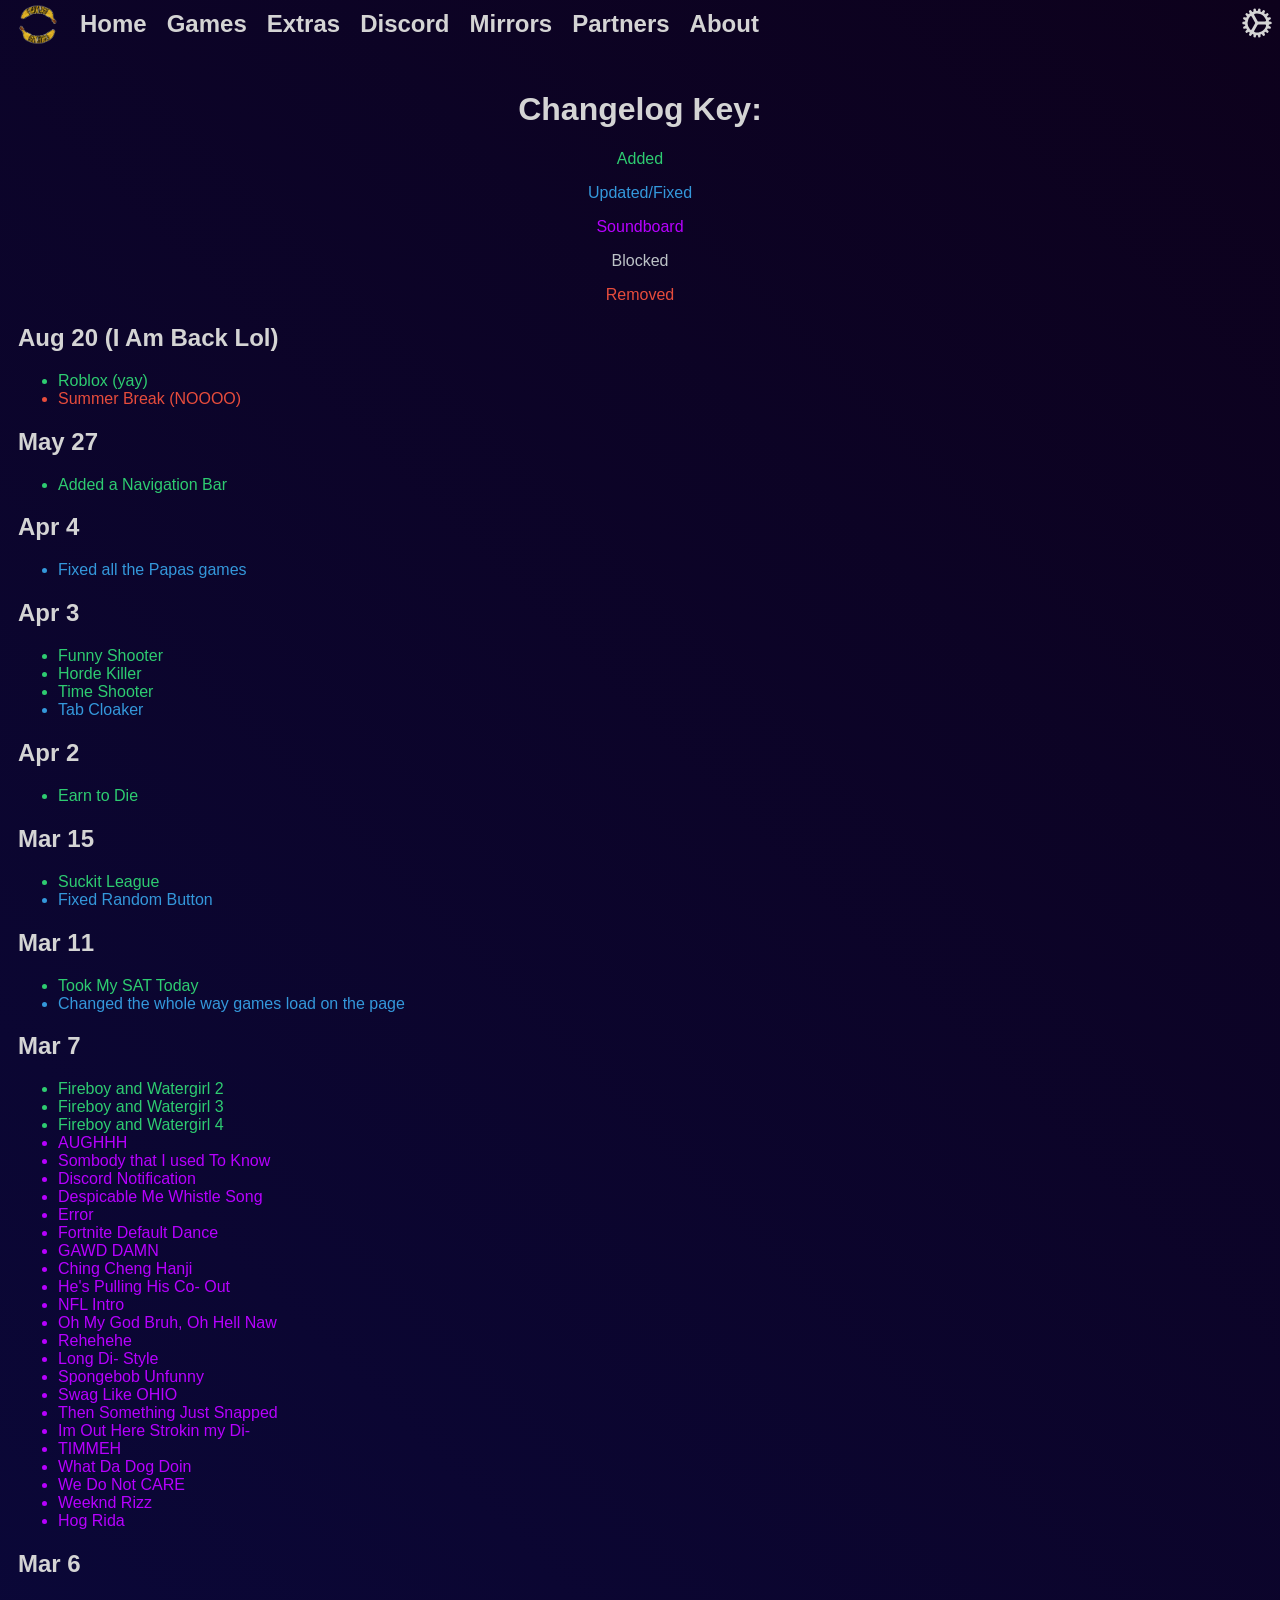
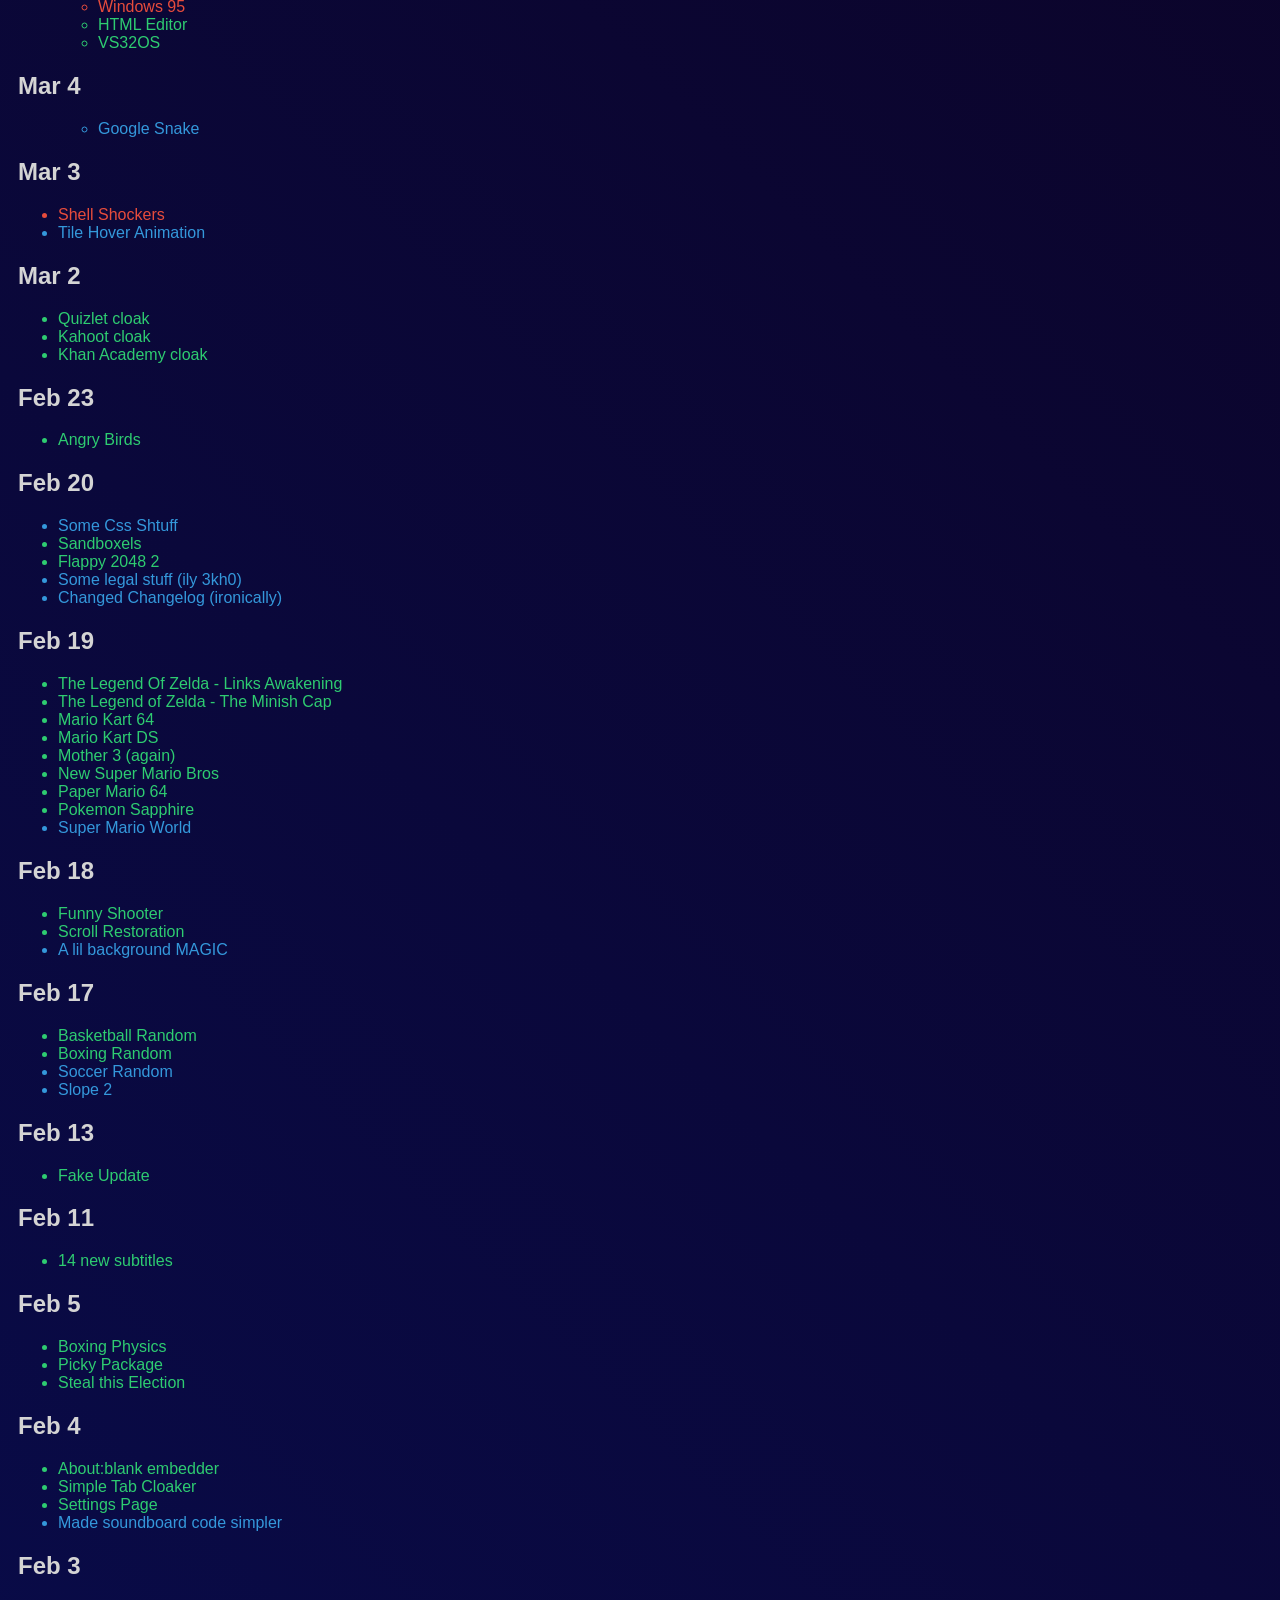
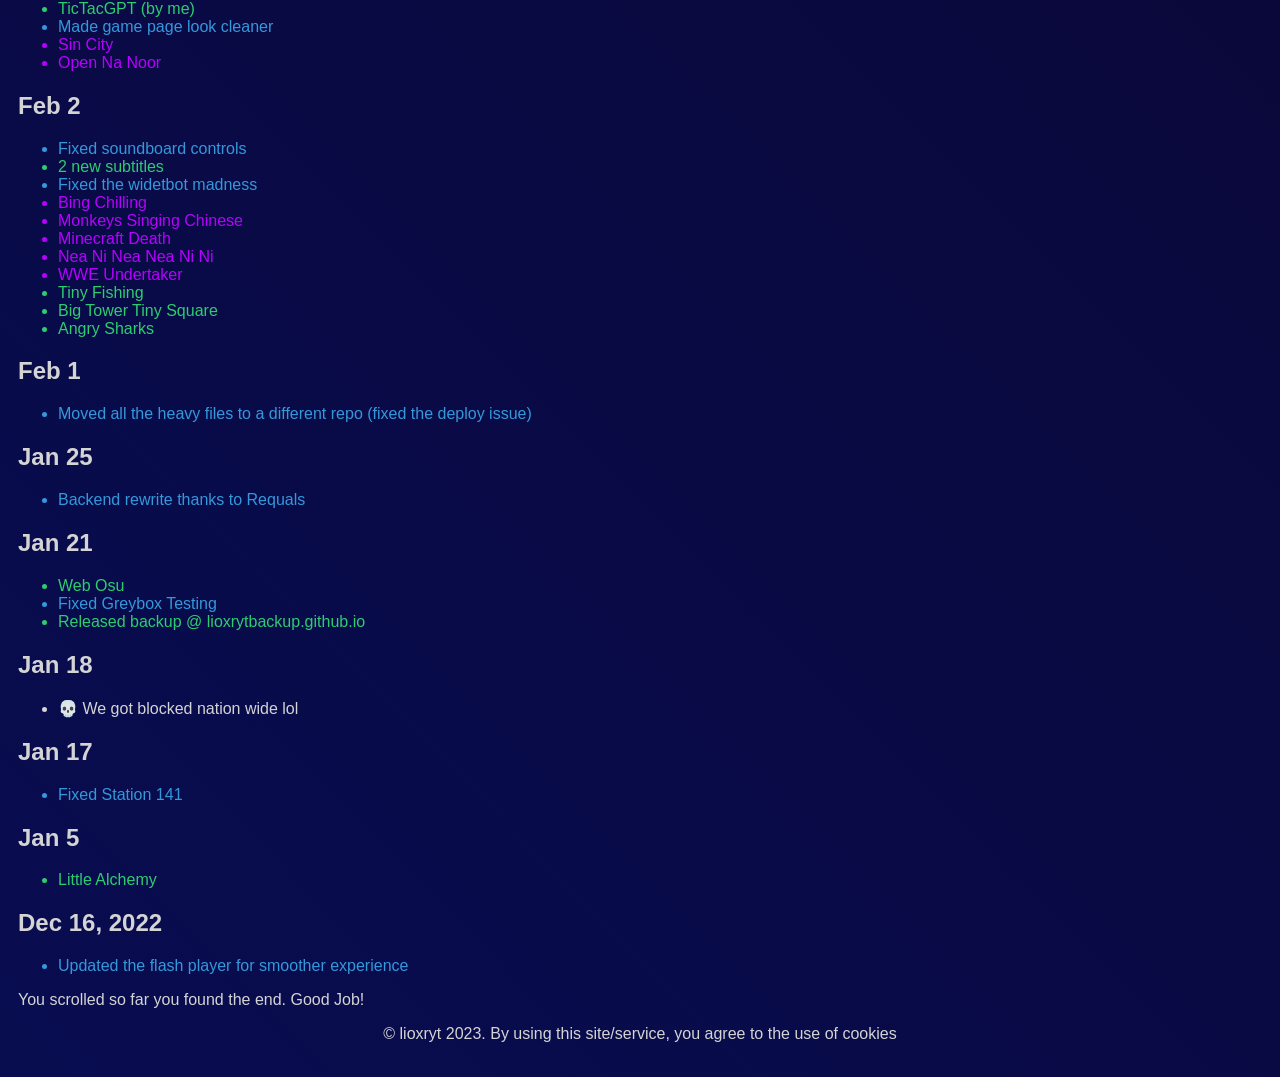
<file: html/changelog.html>
<!DOCTYPE html>
<html lang="en">
<head>
    <script src="/js/adsens.js"></script>
    <script src="/js/GA.js"></script>
    <meta charset="UTF-8">
    <meta name="viewport" content="width=device-width, initial-scale=1.0">
    <title>Changelog </title>
    <link rel="stylesheet" href="/css/changelog.css">
    <link rel="stylesheet" href="/css/themes.css">    
</head>
<body>
    <header>
        <h1>Changelog Key:</h1>
        <p class="add">Added</p>
        <p class="update">Updated/Fixed</p>
        <p class="sound">Soundboard</p>
        <p class="blocked">Blocked</p>
        <p class="remove">Removed</p>
    </header>
    <main>
      <section class="changelog-entry">
          <h2>Aug 20 (I Am Back Lol)</h2>
          <ul>
              <li class="add">Roblox (yay)</li>
              <li class="remove">Summer Break (NOOOO)</li>
          </ul>
      </section>
      <section class="changelog-entry">
          <h2>May 27</h2>
          <ul>
              <li class="add">Added a Navigation Bar</li>
          </ul>
      </section>
      <section class="changelog-entry">
          <h2>Apr 4</h2>
          <ul>
              <li class="update">Fixed all the Papas games</li>
          </ul>
      </section>
      <section class="changelog-entry">
          <h2>Apr 3</h2>
          <ul>
              <li class="add">Funny Shooter</li>
              <li class="add">Horde Killer</li>
              <li class="add">Time Shooter</li>
              <li class="update">Tab Cloaker</li>
          </ul>
      </section>
      <section class="changelog-entry">
        <h2>Apr 2</h2>
        <ul>
            <li class="add">Earn to Die</li>
        </ul>
    </section>
    <section class="changelog-entry">
        <h2>Mar 15</h2>
        <ul>
            <li class="add">Suckit League</li>
            <li class="update">Fixed Random Button</li>
        </ul>
    </section>
    <section class="changelog-entry">
        <h2> Mar 11 </h2>
        <ul>
            <li class="add">Took My SAT Today</li>
            <li class="update">Changed the whole way games load on the page</li>
        </ul>
    </section>
    <section class="changelog-entry">
        <h2> Mar 7 </h2>
        <ul>
            <li class="add">Fireboy and Watergirl 2</li>
            <li class="add">Fireboy and Watergirl 3</li>
            <li class="add">Fireboy and Watergirl 4</li>
            <li class="sound">AUGHHH</li>
            <li class="sound">Sombody that I used To Know</li>
            <li class="sound">Discord Notification</li>
            <li class="sound">Despicable Me Whistle Song</li>
            <li class="sound">Error</li>
            <li class="sound">Fortnite Default Dance</li>
            <li class="sound">GAWD DAMN</li>
            <li class="sound">Ching Cheng Hanji</li>
            <li class="sound">He's Pulling His Co- Out</li>
            <li class="sound">NFL Intro</li>
            <li class="sound">Oh My God Bruh, Oh Hell Naw</li>
            <li class="sound">Rehehehe</li>
            <li class="sound">Long Di- Style</li>
            <li class="sound">Spongebob Unfunny</li>
            <li class="sound">Swag Like OHIO</li>
            <li class="sound">Then Something Just Snapped</li>
            <li class="sound">Im Out Here Strokin my Di-</li>
            <li class="sound">TIMMEH</li>
            <li class="sound">What Da Dog Doin</li>
            <li class="sound">We Do Not CARE</li>
            <li class="sound">Weeknd Rizz</li>
            <li class="sound">Hog Rida</li>
        </ul>
    </section>
    <section class="changelog-entry">
    <h2> Mar 6 </h2>
<ul>
      <ul>
      <li class="remove">Windows 95</li>
      <li class="add">HTML Editor</li>
      <li class="add">VS32OS</li>
    </ul>
    </section>
    <section class="changelog-entry">
    <h2> Mar 4 </h2>
<ul>
      <ul>
      <li class="update">Google Snake</li>
    </ul>
  </section>
    <h2> Mar 3 </h2>
<ul>
      <li class="remove">Shell Shockers</li>
      <li class="update">Tile Hover Animation</li>
    </ul>
  </section>
    <section class="changelog-entry"></section>
    <h2> Mar 2 </h2>
<ul>
      <li class="add">Quizlet cloak</li>
      <li class="add">Kahoot cloak</li>
      <li class="add">Khan Academy cloak</li>
    </ul>
  </section>
      <section class="changelog-entry">
    <h2> Feb 23 </h2>
<ul>
      <li class="add">Angry Birds</li>
    </ul>
  </section>
      <section class="changelog-entry">
    <h2> Feb 20 </h2>
<ul>
      <li class="update">Some Css Shtuff</li>
      <li class="add">Sandboxels</li>
      <li class="add">Flappy 2048 2</li>
      <li class="update">Some legal stuff (ily 3kh0)</li>
      <li class="update">Changed Changelog (ironically)</li>
    </ul>
  </section>
      <section class="changelog-entry">
    <h2> Feb 19 </h2>
<ul>
      <li class="add">The Legend Of Zelda - Links Awakening</li>
      <li class="add">The Legend of Zelda - The Minish Cap</li>
      <li class="add">Mario Kart 64</li>
      <li class="add">Mario Kart DS</li>
      <li class="add">Mother 3 (again)</li>
      <li class="add">New Super Mario Bros</li>
      <li class="add">Paper Mario 64</li>
      <li class="add">Pokemon Sapphire</li>
      <li class="update">Super Mario World</li>
    </ul>
  </section>
      <section class="changelog-entry">
    <h2> Feb 18 </h2>
<ul>
      <li class="add">Funny Shooter</li>
      <li class="add">Scroll Restoration</li>
      <li class="update">A lil background MAGIC</li>
    </ul>
  </section>
      <section class="changelog-entry">
    <h2> Feb 17 </h2>
<ul>
      <li class="add">Basketball Random</li>
      <li class="add">Boxing Random</li>
      <li class="update">Soccer Random</li>
      <li class="update">Slope 2</li>
    </ul>
  </section>
      <section class="changelog-entry">
    <h2> Feb 13 </h2>
<ul>
      <li class="add">Fake Update</li>
    </ul>
  </section>
      <section class="changelog-entry">
    <h2> Feb 11 </h2>
<ul>
      <li class="add">14 new subtitles</li>
    </ul>
  </section>
      <section class="changelog-entry">
    <h2> Feb 5 </h2>
<ul>
      <li class="add">Boxing Physics</li>
      <li class="add">Picky Package</li>
      <li class="add">Steal this Election</li>
    </ul>
  </section>
      <section class="changelog-entry">
    <h2> Feb 4 </h2>
<ul>
      <li class="add">About:blank embedder</li>
      <li class="add">Simple Tab Cloaker</li>
      <li class="add">Settings Page</li>
      <li class="update">Made soundboard code simpler</li>
    </ul>
  </section>
      <section class="changelog-entry">
    <h2> Feb 3 </h2>
<ul>
      <li class="add">TicTacGPT (by me)</li>
      <li class="update">Made game page look cleaner</li>
      <li class="sound">Sin City </li>
      <li class="sound">Open Na Noor</li>
    </ul>
  </section>
      <section class="changelog-entry">
    <h2> Feb 2 </h2>
<ul>
      <li class="update">Fixed soundboard controls</li>
      <li class="add">2 new subtitles</li>
      <li class="update">Fixed the widetbot madness</li>
      <li class="sound">Bing Chilling </li>
      <li class="sound">Monkeys Singing Chinese </li>
      <li class="sound">Minecraft Death </li>
      <li class="sound">Nea Ni Nea Nea Ni Ni </li>
      <li class="sound">WWE Undertaker </li>
      <li class="add">Tiny Fishing</li>
      <li class="add">Big Tower Tiny Square</li>
      <li class="add">Angry Sharks</li>
    </ul>
  </section>
      <section class="changelog-entry">
    <h2> Feb 1 </h2>
<ul>
      <li class="update">Moved all the heavy files to a different repo (fixed the deploy issue)</li>
    </ul>
  </section>
      <section class="changelog-entry">
    <h2> Jan 25 </h2>
<ul>
      <li class="update">Backend rewrite thanks to Requals</li>
    </ul>
  </section>
      <section class="changelog-entry">
    <h2> Jan 21 </h2>
<ul>
      <li class="add">Web Osu</li>
      <li class="update">Fixed Greybox Testing</li>
      <li class="add">Released backup @ lioxrytbackup.github.io</li>
    </ul>
  </section>
      <section class="changelog-entry">
    <h2> Jan 18 </h2>
<ul>
      <li class="block">💀 We got blocked nation wide lol</li>
    </ul>
  </section>
      <section class="changelog-entry">
    <h2> Jan 17 </h2>
<ul>
      <li class="update">Fixed Station 141</li>
    </ul>
  </section>
      <section class="changelog-entry">
    <h2> Jan 5 </h2>
<ul>
      <li class="add">Little Alchemy</li>
    </ul>
  </section>
      <section class="changelog-entry">
    <h2> Dec 16, 2022 </h2>
<ul>
      <li class="update">Updated the flash player for smoother experience</li>
    </ul>
  </section>
    </ul>
  </main>
  <footer>
      You scrolled so far you found the end. Good Job!
  </footer>
  <div class="copy"></div>
  <script src="/html/settings/js/index.js"></script>
  <script src="/js/navbar.js"></script>
  <script src="/js/theme.js"></script>
</body>
</html>
</file>
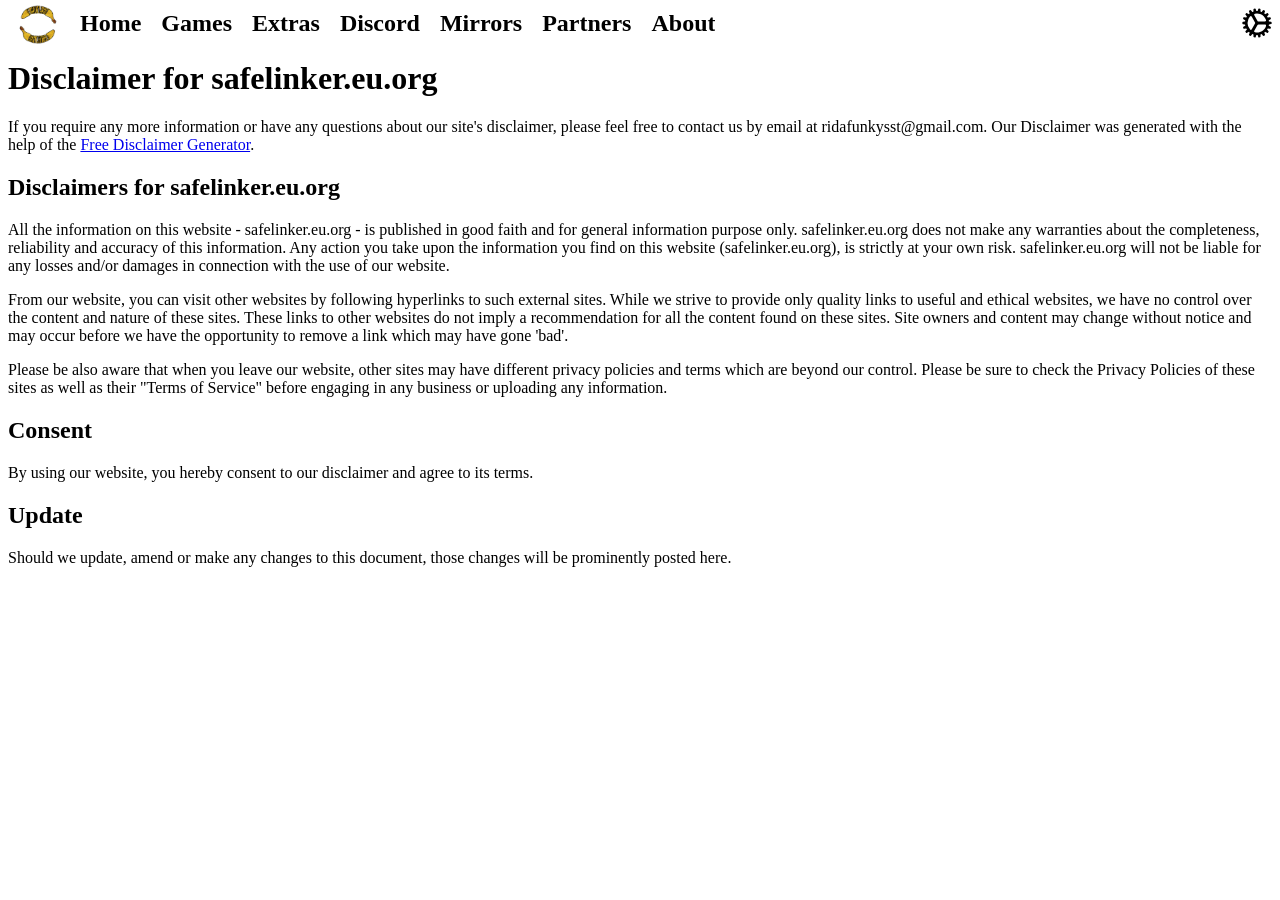
<file: html/Disclaimer.html>
<!DOCTYPE html>
<html>
  <head>
 <script src="/js/adsens.js"></script>
    <script src="/js/GA.js"></script>
<h1>Disclaimer for safelinker.eu.org</h1>

<p>If you require any more information or have any questions about our site's disclaimer, please feel free to contact us by email at ridafunkysst@gmail.com. Our Disclaimer was generated with the help of the <a href="https://www.disclaimergenerator.net/">Free Disclaimer Generator</a>.</p>

<h2>Disclaimers for safelinker.eu.org</h2>

<p>All the information on this website - safelinker.eu.org - is published in good faith and for general information purpose only. safelinker.eu.org does not make any warranties about the completeness, reliability and accuracy of this information. Any action you take upon the information you find on this website (safelinker.eu.org), is strictly at your own risk. safelinker.eu.org will not be liable for any losses and/or damages in connection with the use of our website.</p>

<p>From our website, you can visit other websites by following hyperlinks to such external sites. While we strive to provide only quality links to useful and ethical websites, we have no control over the content and nature of these sites. These links to other websites do not imply a recommendation for all the content found on these sites. Site owners and content may change without notice and may occur before we have the opportunity to remove a link which may have gone 'bad'.</p>

<p>Please be also aware that when you leave our website, other sites may have different privacy policies and terms which are beyond our control. Please be sure to check the Privacy Policies of these sites as well as their "Terms of Service" before engaging in any business or uploading any information.</p>

<h2>Consent</h2>

<p>By using our website, you hereby consent to our disclaimer and agree to its terms.</p>

<h2>Update</h2>

<p>Should we update, amend or make any changes to this document, those changes will be prominently posted here.</p>
    
    </div>
    <script src="/html/settings/js/index.js"></script>
    <script src="/js/navbar.js"></script>
    <script src="/js/theme.js"></script>
  </body>
</html>
</file>
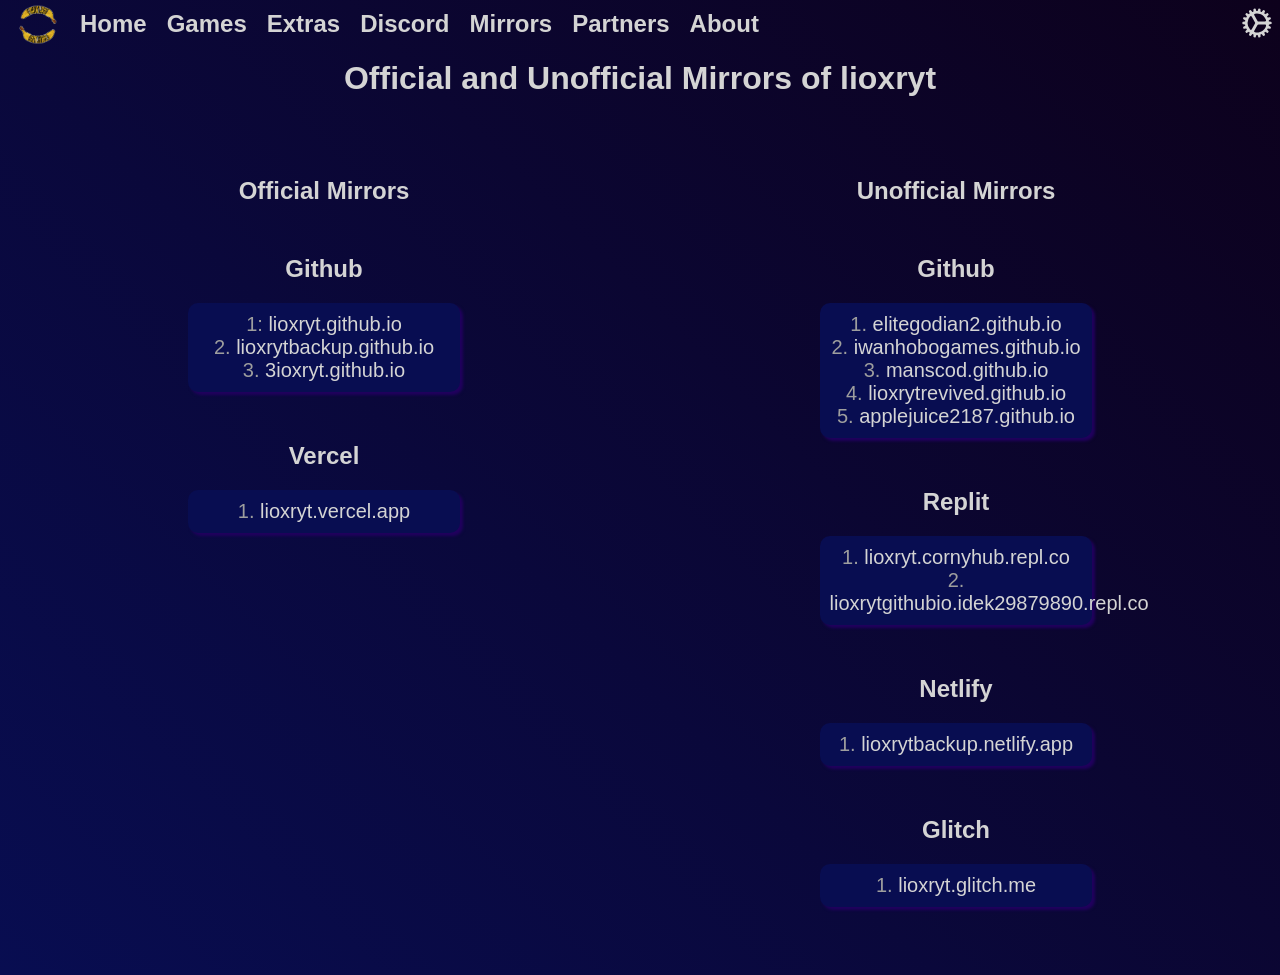
<file: html/mirrors.html>
<!DOCTYPE html>
<html>
  <head>
  <script src="/js/adsens.js"></script>
    <script src="/js/GA.js"></script> 
    <title>Official and Unofficial Mirrors </title>
    <link rel="stylesheet" href="/css/themes.css" />
    <style>
      /* Set the font and background color for the entire document */
      body {
        background: linear-gradient(45deg, var(--theme), var(--background));    
        font-family: Arial, sans-serif;
      }

      h1 {
        color: var(--text);
        font-size: 32px;
        text-align: center;
        margin-top: 50px;
        margin-bottom: 30px;
      }

      h2 {
        color: var(--text);
        font-size: 24px;
        text-align: center;
        margin-top: 50px;
        margin-bottom: 20px;
      }

      p {
        color: var(--text-secondary);
        font-size: 20px;
        text-align: center;
        margin: 0 auto;
        width: 40%;
        padding: 10px;
        background-color: var(--theme);
        border-radius: 10px;
        box-shadow: 3px 3px 3px #21005e;
      }

      /* Style the links */
      a {
        text-decoration: none;
        color: var(--text);
        transition: color 0.3s;
      }

      a:hover {
        color: var(--background);
      }      

      /* Style the left and right columns */
      .left-column {
        float: left;
        width: 50%;
      }

      .right-column {
        float: right;
        width: 50%;
      }
    </style>
  </head>
  <body>
    <h1>Official and Unofficial Mirrors of lioxryt</h1>
    <div class="left-column">
      <h2>Official Mirrors</h2>
      <h2>Github</h2>
      <p>
        1: <a href="https://lioxryt.github.io/">lioxryt.github.io</a>
        <br />
        2.
        <a href="https://lioxrytbackup.github.io/">lioxrytbackup.github.io</a>
        <br />
        3.
        <a href="https://3ioxryt.github.io/">3ioxryt.github.io</a>
        <br />
      </p>
      <h2>Vercel</h2>
      <p>
        1. <a href="https://lioxryt.vercel.app/">lioxryt.vercel.app</a><br />
      </p>
    </div>
    <div class="right-column">
      <h2>Unofficial Mirrors</h2>
      <h2>Github</h2>
      <p>
        1. <a href="https://elitegodian2.github.io/">elitegodian2.github.io</a
        ><br />
        2.
        <a href=" https://iwanhobogames.github.io/">iwanhobogames.github.io</a
        ><br />
        3. <a href="https://manscod.github.io/">manscod.github.io</a><br />
        4.
        <a href="https://lioxrytrevived.github.io/">lioxrytrevived.github.io</a
        ><br />
        5.
        <a href="https://applejuice2187.github.io/">applejuice2187.github.io</a
        ><br />
      </p>
      <h2>Replit</h2>
      <p>
        1.
        <a href="https://lioxryt.cornyhub.repl.co/">lioxryt.cornyhub.repl.co</a
        ><br />
        2.
        <a href="https://lioxrytgithubio.idek29879890.repl.co/"
          >lioxrytgithubio.idek29879890.repl.co</a
        ><br />
      </p>
      <h2>Netlify</h2>
      <p>
        1.
        <a href="https://lioxrytbackup.netlify.app/"
          >lioxrytbackup.netlify.app</a
        ><br />
      </p>
      <h2>Glitch</h2>
      <p>
        1.
        <a href="https://lioxryt.glitch.me/">lioxryt.glitch.me</a><br />
      </p>
      <br>  
      <h2></h2>
    </div>
    <script src="/html/settings/js/index.js"></script>
    <script src="/js/navbar.js"></script>
    <script src="/js/theme.js"></script>
  </body>
</html>
</file>
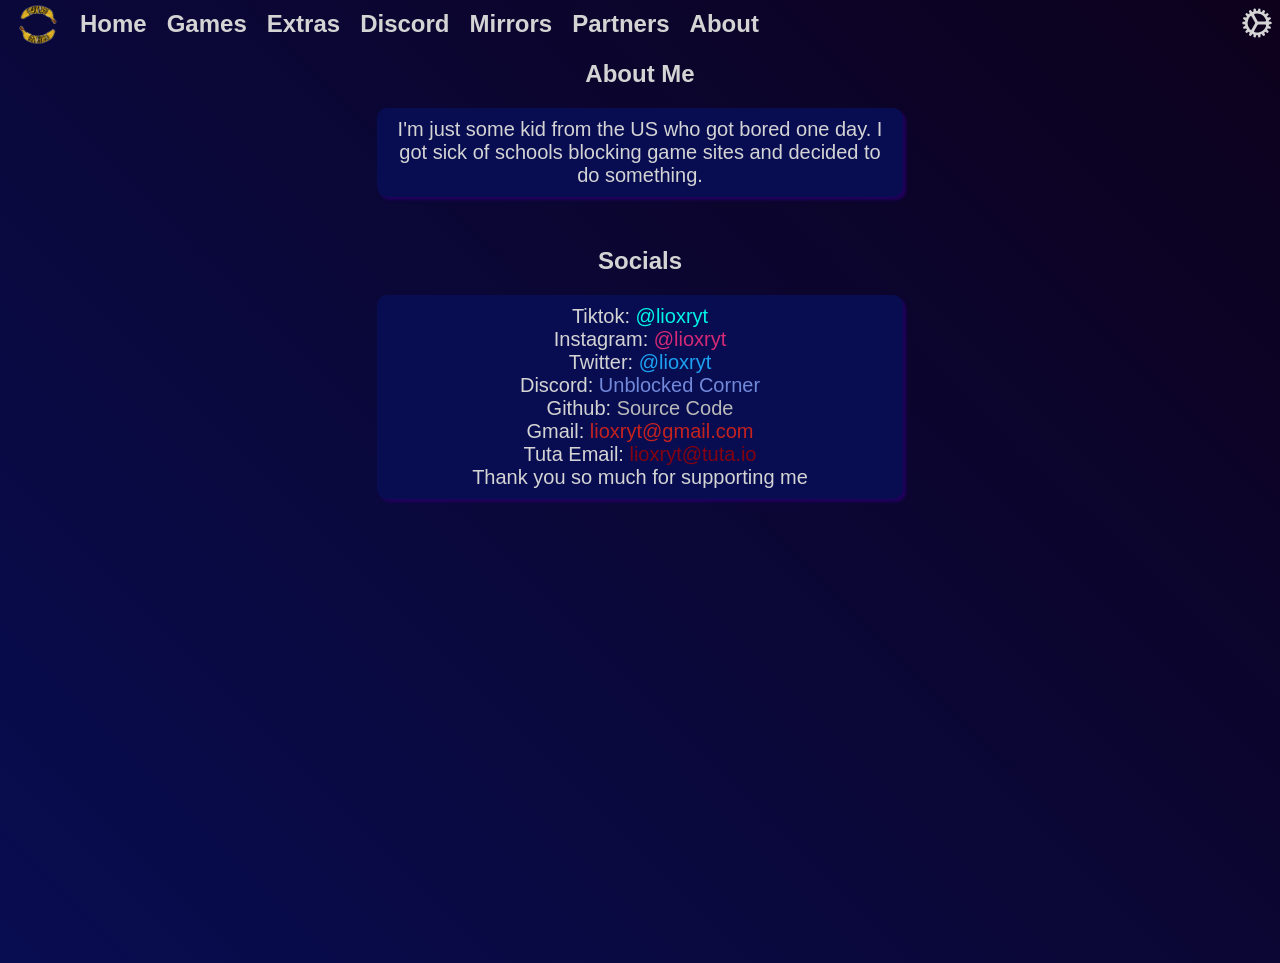
<file: html/socials.html>
<!DOCTYPE html>
<html>
  <head>
      <script src="/js/adsens.js"></script>
    <script src="/js/GA.js"></script> 
    <title>Socials and Contact | lioxryt</title>
    <link rel="stylesheet" href="/css/themes.css" />
    <style>
      /* Set the font and background color for the entire document */
      body {
        background: linear-gradient(45deg, var(--theme), var(--background));    
        font-family: Arial, sans-serif;
      }

      h2 {
        color: var(--text);
        font-size: 24px;
        text-align: center;
        margin-top: 50px;
        margin-bottom: 20px;
      }

      p {
        color: var(--text);
        font-size: 20px;
        text-align: center;
        margin: 0 auto;
        width: 40%;
        padding: 10px;
        background-color: var(--theme);
        border-radius: 10px;
        box-shadow: 3px 3px 3px #21005e;
      }

      /* Style the links */
      a {
        text-decoration: none;
        color: #1da1f2;
        transition: color 0.3s;
      }

      a:hover {
        color: #b40000;
      }

      /* Style the TikTok link */
      a[href="https://www.tiktok.com/@lioxryt/"]
      {
        color: #00f2ea;
      }

      a[href="https://www.tiktok.com/@lioxryt/"]:hover
      {
        color: #ff0050;
      }

      /* Style the Instagram link */
      a[href="https://instagram.com/lioxryt/"]
      {
        color: #d62976;
      }

      a[href="https://instagram.com/lioxryt/"]:hover
      {
        color: #962fbf;
      }

      /* Style the Twitter link */
      a[href="https://twitter.com/lioxryt"]
      {
        color: #1da1f2;
      }

      a[href="https://twitter.com/lioxryt"]:hover
      {
        color: #ffffff;
      }

      /* Style the Discord link */
      a[href="https://discord.gg/Qf5wmbGzk9"]
      {
        color: #7289da;
      }

      a[href="https://discord.gg/Qf5wmbGzk9"]:hover
      {
        color: #ffffff;
      }

      /* Style the Github link */
      a[href="https://github.com/lioxryt/lioxryt.github.io"]
      {
        color: #b9b9b9;
      }

      a[href="https://github.com/lioxryt/lioxryt.github.io"]:hover
      {
        color: #ffffff;
      }
      /* Style the Gmail link */
      a[href="mailto:lioxryt@gmail.com"] {
        color: #c5221f;
      }

      a[href="mailto:lioxryt@gmail.com"]:hover {
        color: #4285f4;
      }
      /* Style the Tuta link */
      a[href="mailto:lioxryt@tuta.io"] {
        color: #840010;
      }

      a[href="mailto:lioxryt@tuta.io"]:hover {
        color: #ffffff;
      }
    </style>
  </head>
  <body>
    <h2>About Me</h2>
    <p>
      I'm just some kid from the US who got bored one day. I got sick of schools
      blocking game sites and decided to do something.
    </p>
    <h2>Socials</h2>
    <p>
      Tiktok: <a href="https://www.tiktok.com/@lioxryt/">@lioxryt</a>
      <br />
      Instagram: <a href="https://instagram.com/lioxryt/">@lioxryt</a>
      <br />
      Twitter: <a href="https://twitter.com/lioxryt">@lioxryt</a>
      <br />
      Discord: <a href="https://discord.gg/Qf5wmbGzk9">Unblocked Corner</a>
      <br />
      Github:
      <a href="https://github.com/lioxryt/lioxryt.github.io">Source Code</a>
      <br />
      Gmail:
      <a href="mailto:lioxryt@gmail.com">lioxryt@gmail.com</a>
      <br />
      Tuta Email:
      <a href="mailto:lioxryt@tuta.io">lioxryt@tuta.io</a>
      <br />
      Thank you so much for supporting me
    </p>
    <br>
    <br>
    <br>
    <br>
    <br>
    <br>
    <br>
    <br>
    <br>
    <br>
    <br>
    <br>
    <br>
    <br>
    <br>
    <br>
    <br>
    <br>
    <br>
    <br>
    <br>
    <br>
    <br>
    <h2></h2>
    <script src="/html/settings/js/index.js"></script>
    <script src="/js/navbar.js"></script>
    <script src="/js/theme.js"></script>
  </body>
</html>
</file>
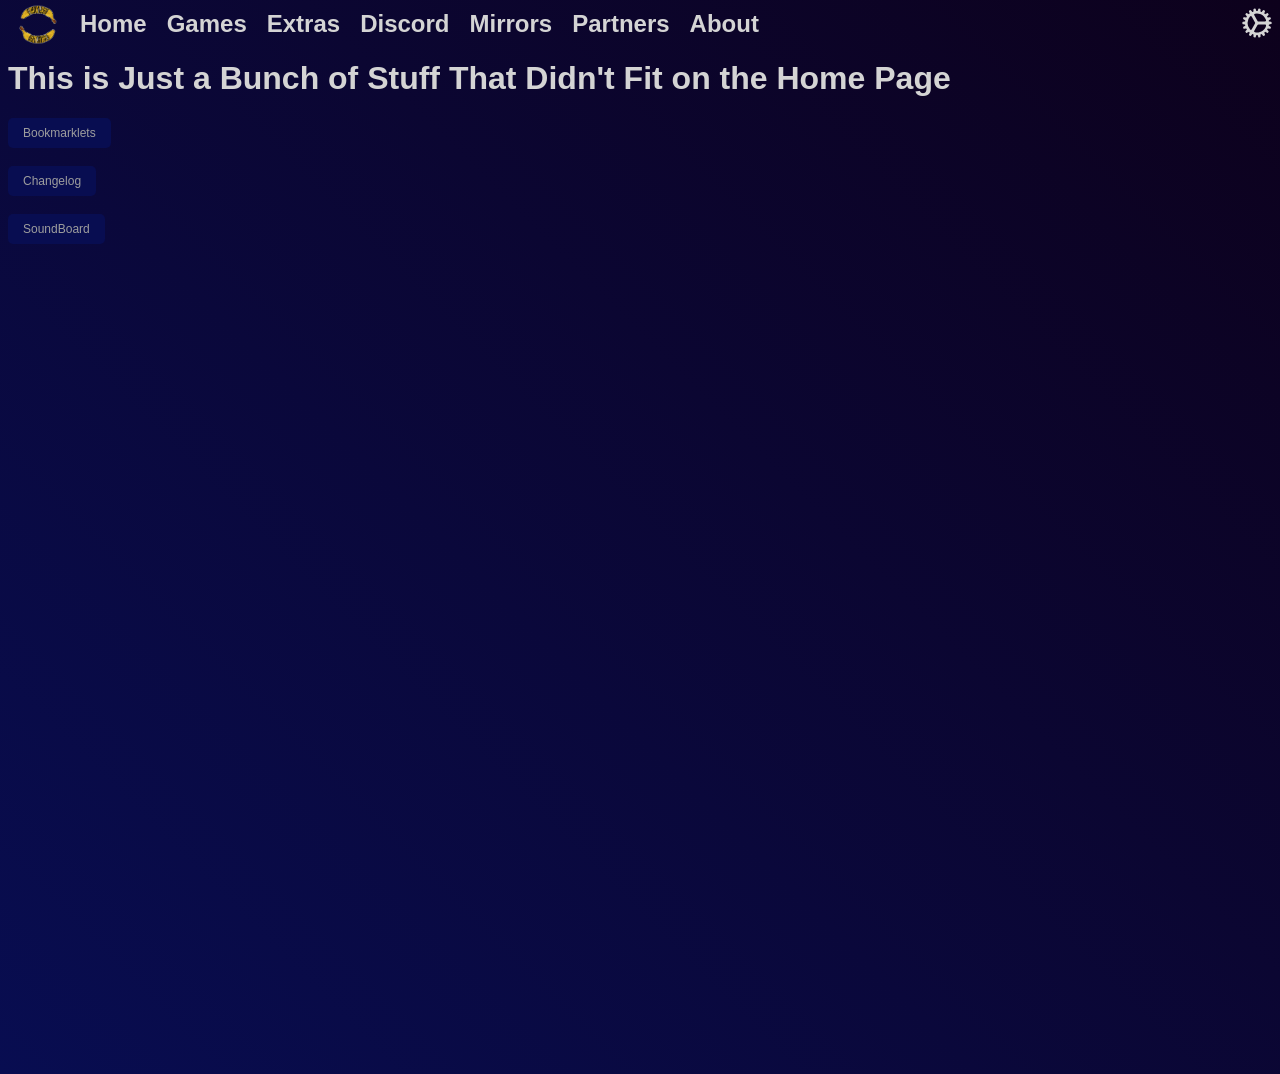
<file: html/xtra.html>
<!DOCTYPE html>
<head>  
  <script src="/js/adsens.js"></script>
  <script src="/js/GA.js"></script>
  <title>Extra Stuff</title>  
  <link rel="stylesheet" href="/css/themes.css" />
  <style>
    body {
      background: linear-gradient(45deg, var(--theme), var(--background));    
      color: var(--text);
      font-family: Arial, sans-serif;
    }

    button {
      background: var(--theme);
      color: var(--text-secondary);
      padding: 8px 15px;
      border: none;
      font-size: 12px;
      border-radius: 5px;  
    }

    button:hover {
      transform: scale(1.1);
    }
  </style>
</head>
<body>
  <h1>This is Just a Bunch of Stuff That Didn't Fit on the Home Page</h1>
  <a href="bookmarklets/">
    <button>Bookmarklets</button>
  </a>
  <br />
  <br />
  <a href="changelog.html">
    <button>Changelog</button>
  </a>
  <br />
  <br />
  <a href="soundboard/">
    <button>SoundBoard</button>
  </a>
  <br>
  <br>
  <br>
  <br>
  <br>
  <br>
  <br>
  <br>
  <br>
  <br>
  <br>
  <br>
  <br>
  <br>
  <br>
  <br>
  <br>
  <br>
  <br>
  <br>
  <br>
  <br>
  <br>
  <br>
  <br>
  <br>
  <br>
  <br>
  <br>
  <br>
  <br>
  <br>
  <br>
  <br>
  <br>
  <br>
  <br>
  <br>
  <br>
  <br>
  <br>
  <br>
  <br>
  <br>
  <br>
  <br>
  <h2></h2>
  <script src="settings/js/index.js"></script>
  <script src="/js/navbar.js"></script>
  <script src="/js/theme.js"></script>
</body>
</file>
<file: css/changelog.css>
/* General Styles */
body {
  background: linear-gradient(45deg, var(--theme), var(--background));    
  font-family: Arial, sans-serif;
  padding: 10px;
  color: var(--text);
}

h1 {
  text-align: center;
}

p {
  text-align: center;
}

/* Table Styles */
table {
  border-collapse: collapse;
  width: 100%;
  max-width: 800px;
  margin: 0 auto 50px;
  font-size: 16px;
  line-height: 1.5;
}

table th {
  font-weight: bold;
  text-align: left;
  padding: 10px;
  background-color: #222;
  border: 1px solid #444;
  color: white; /* Improved readability */
}

table td {
  vertical-align: top;
  padding: 10px;
  border: 1px solid #444;
}

tr:nth-child(even) {
  background-color: #1a1a1a;
}

/* Changelog Key Styles */
.changelog-key {
  border-collapse: collapse;
  font-size: 14px;
  margin: 20px auto 0;
  max-width: 800px; /* Adjusted for consistency */
}

.changelog-key th,
.changelog-key td {
  text-align: left;
  font-weight: bold;
  padding: 5px;
  background-color: #222;
  border: 1px solid #444;
}

/* Cell Styles */
.add { color: #2ecc71; }
.remove { color: #e74c3c; }
.update { color: #3498db; }
.sound { color: #b700ff; }
.blocked { color: #bdc3c7; }
</file>
<file: css/themes.css>
body[data-theme="default"] {
  --background: #0d011c;
  --theme: #080d51;
  --theme-ts: #1e00b360;
  --text: #d4d4d4;
  --text-secondary: #9e9e9e;
}

 body[data-theme="light"] {
  --background: #ffffff;
  --theme: #c7c7c7;
  --theme-ts: #b5b5b560;
  --text: #e2b726;
  --text-secondary: #d2a020;
}

body[data-theme="dark"] {
  --background: #000000;
  --theme: #444444;
  --theme-ts: #44444460;
  --text: #e2b726;
  --text-secondary: #d2a020;
}

body[data-theme="sumpeach"] {
  --background: #00539C;
  --theme: #EEA47F;
  --theme-ts: #EEA47F60;
  --text: #ffffff;
  --text-secondary: #000000;
}

body[data-theme="blpi"] {
  --background: #0066cc;      
  --theme: #ff6eb4;           
  --theme-ts: #ff6eb460;     
  --text: #000000;
  --text-secondary: #ffffff;
}  

body[data-theme="cansh"] {
  --background: #B0E2FF;
  --theme: #FFF84C;
  --theme-ts: #FFF84C60;
  --text: #FF6EB4;
  --text-secondary: #2c2c2c;
}

body[data-theme="cblue"] {
  --background: #0F2C5D;
  --theme: #186FAF;
  --theme-ts: #186FAF60;
  --text: #1C9BEF;
  --text-secondary: #69C0FF;
}

body[data-theme="echo"] {
  --background: #1c1c1c;
  --theme: #4caf50;
  --theme-ts: #4caf5060;
  --text: white;
  --text-secondary: rgb(245, 245, 245);
}
</file>
